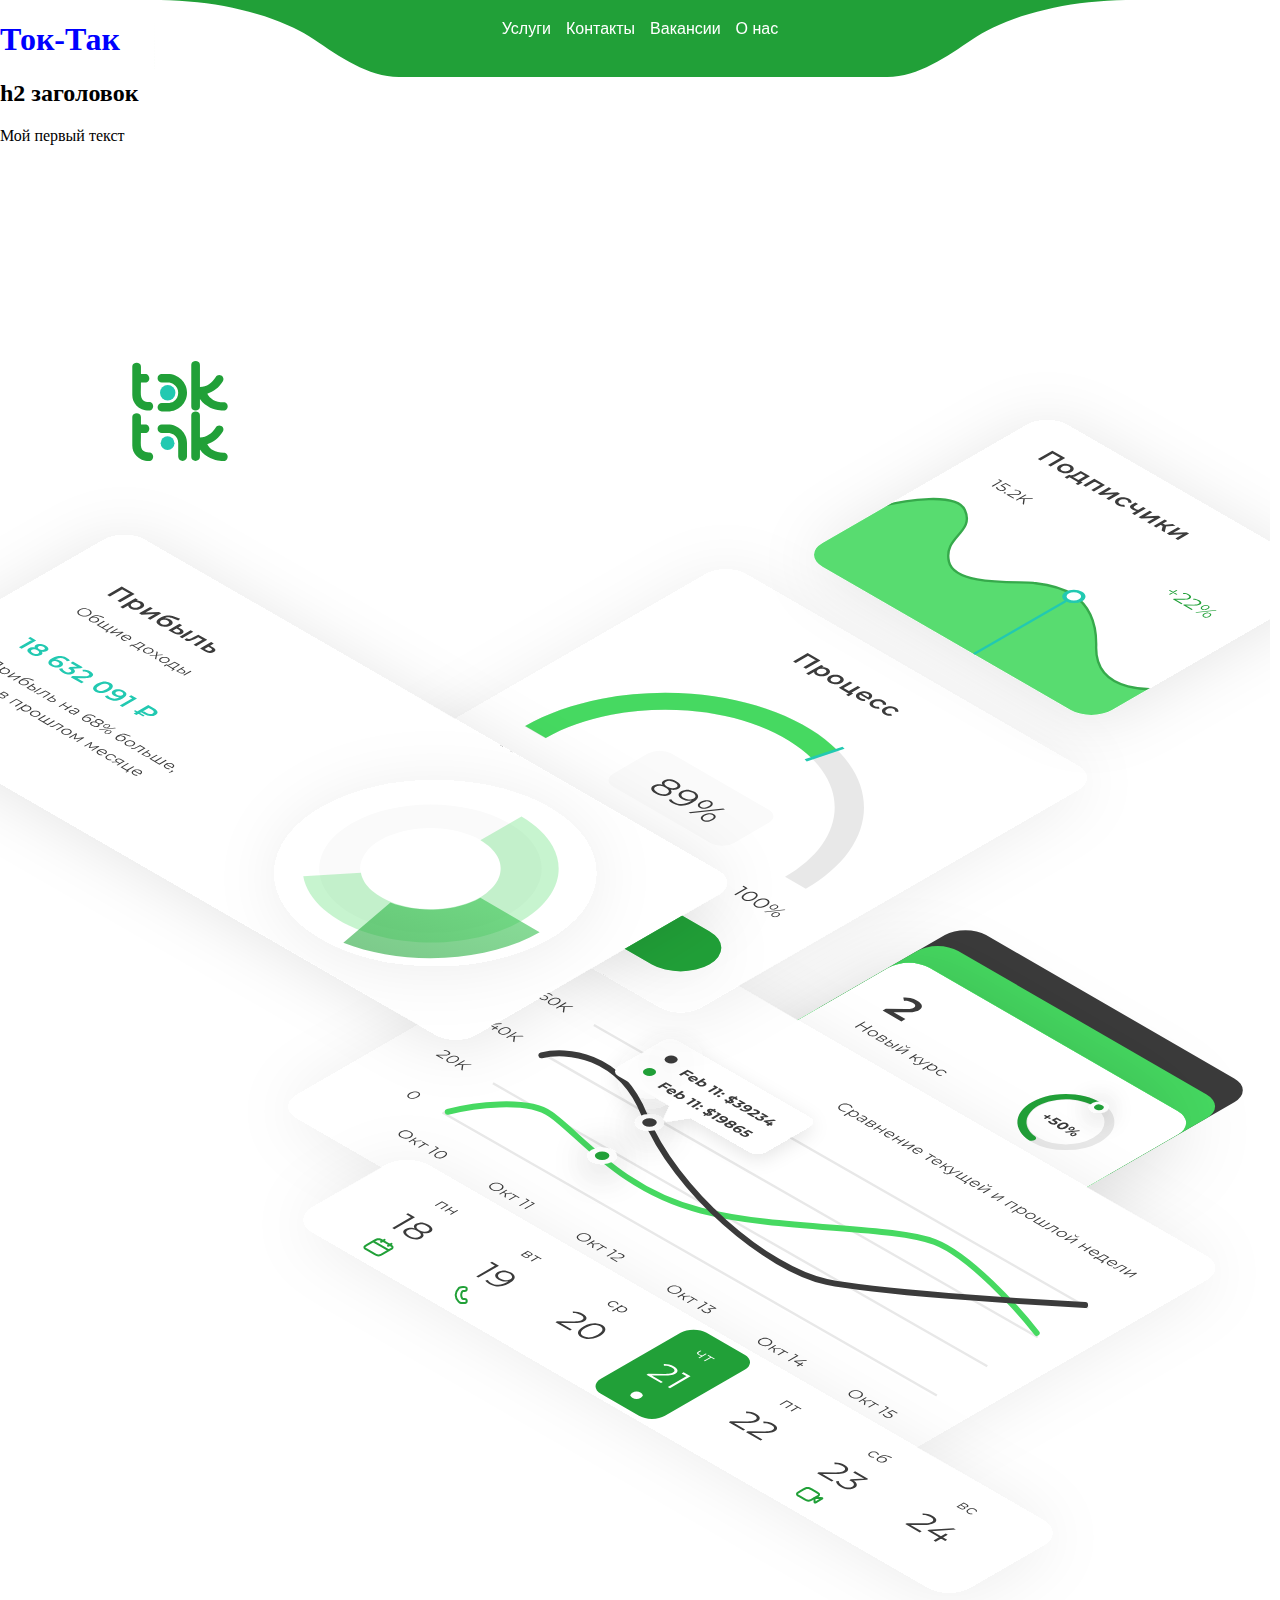
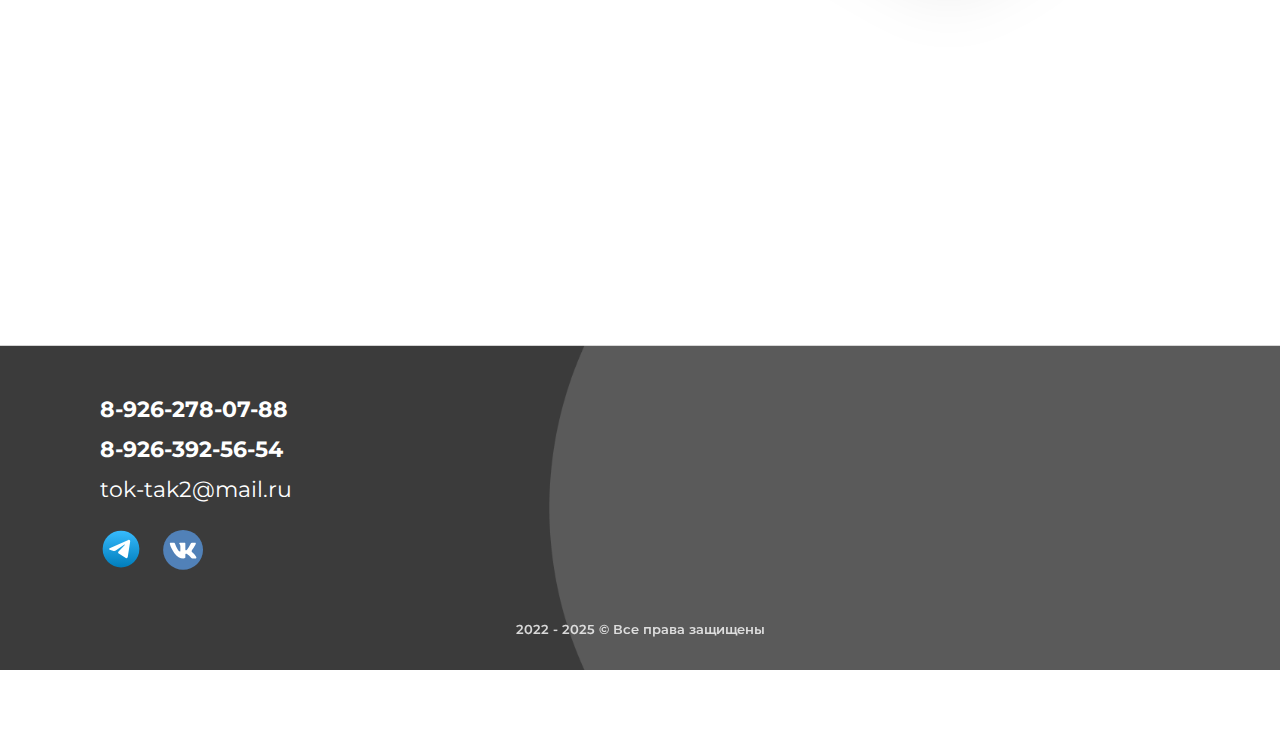
<file: index.html>
<!DOCTYPE html>
<html lang="ru">

<head>
    <title>Ток-Так | Российская ИТ компания</title>
    <meta name="description"
        content="Полный цикл ИТ-услуг: тестирование ПО, разработка программного обеспечения и аутсорсинг IT-специалистов. Внедряем решения под ключ и предоставляем команды для ваших проектов.">
    <meta charset="UTF-8" />
    <meta name="viewport" content="width=device-width" />
    <link rel="stylesheet" href="styles/style.css">
</head>

<body>
    <h1>Ток-Так</h1>
    <h2>h2 заголовок</h2>
    <p>Мой первый текст</p>
    <div class="top-bar">
        <a href="uslugi.html">Услуги</a>
        <a href="">Контакты</a>
        <a href="">Вакансии</a>
        <a href="">О нас</a>
    </div>
    <div class="images">
        <img src="images/2nd year.svg" alt="2nd year" class="two-year">
        <img src="images/income.svg" alt="income" class="income-icon">
        <img src="images/process.svg" alt="process" class="process">
        <img src="images/Profit.svg" alt="Profit" class="Profit-icon">
        <img src="images/subscribers.svg" alt="subscribers" class="subscribers">
        <img src="images/week.svg" alt="week" class="week">
        <img src="images/navigator.svg" alt="navigator" class="navigator-icon">
        <a href="index.html">
            <img src="images/favicon.svg" alt="favicon" class="favicon-icon">
        </a>
    </div>

    <!-- ПОДВАЛ ДОЛЖЕН БЫТЬ ЗДЕСЬ - ПОСЛЕ ВСЕХ ОСНОВНЫХ БЛОКОВ -->
    <footer class="footer">
        <div class="footer-content">
            <img src="images/footer.png" alt="Подвал сайта" class="footer-image">

            <div class="footer-overlay">
                <div class="footer-contacts">
                    <!--<h3>Контакты</h3>-->
                    <p class="phone"><a href="tel:89262780788">8-926-278-07-88</a></p>
                    <p class="phone"><a href="tel:89263925654">8-926-392-56-54</a></p>
                    <p class="email"><a href="mailto:tok-tak2@mail.ru">tok-tak2@mail.ru</a></p>

                    <div class="footer-social">
                        <!-- <h3>Мы в соцсетях</h3> -->
                        <a href="https://t.me/toktak1_bot">
                            <img src="images/telegram.svg" alt="Telegram" class="social-icon">
                        </a>
                        <a href="https://vk.com/toktakpg?from=groups">
                            <img src="images/vk.svg" alt="VK" class="social-icon">
                        </a>
                    </div>
                </div>
            </div>

            <div class="footer-copyright">
                <p>2022 - 2025 © Все права защищены</p>
            </div>
        </div>
    </footer>
    <script>
        window.addEventListener('scroll', function () {
            const navigator = document.querySelector('.navigator-icon');
            const topBarLinks = document.querySelectorAll('.top-bar a');
            const scrollPosition = window.scrollY;

            if (scrollPosition > 100) {
                const opacity = 1 - (scrollPosition - 100) / 300;
                navigator.style.opacity = Math.max(opacity, 0.3);

                // Меняем цвет ссылок на серебристый
                topBarLinks.forEach(link => {
                    link.style.color = '#808080'; // Серебристый цвет
                });
            } else {
                navigator.style.opacity = 1;
                // Возвращаем белый цвет
                topBarLinks.forEach(link => {
                    link.style.color = 'white';
                });
            }
        });
    </script>
</body>
<!-- build -->

</html>
</file>
<file: styles/style.css>
@font-face {
    font-family: 'Montserrat';
    src: url('../fonts/Montserrat-VariableFont_wght.ttf') format('truetype');
    font-weight: 100 900;
    font-style: normal;
}

html {
    overflow-x: hidden;
}

body {
    margin: 0;
    padding: 0;
    overflow-x: hidden;
}

h1 {
    color: blue;
}


.images {
    position: relative;
    margin-bottom: 2200px;
    /* Создаем место для подвала */
}

.favicon-icon {
    transition: all 0.3s ease;
}

.favicon-icon:hover {
    opacity: 0.6;
    transform: scale(0.95); /* Слегка уменьшается */
}

.navigator-icon {
    display: block;
    position: fixed;
    /* Абсолютное позиционирование */
    top: 0px;
    /* 20px от верхнего края */
    left: 50%;
    /* Сдвигаем в центр */
    transform: translateX(-50%);
    /* Корректируем смещение */
    height: auto;
    z-index: 1;
    /* Чтобы была поверх других элементов */
    transition: transform 0.3s ease;
}

.navigator-icon:hover {
    transform: translateX(-50%) scale(1.05);
    /* Сохраняем центрирование */
}

.Profit-icon {
    display: block;
    position: absolute;
    left: -210px;
    top: 315px;
    animation: diagonalFromTopLeft 1s ease-out;
}

@keyframes diagonalFromTopLeft {
    from {
        transform: translate(-100px, -100px);
        /* Влево и вверх */
        opacity: 0;
    }

    to {
        transform: translate(0, 0);
        /* На место */
        opacity: 1;
    }
}

.income-icon {
    display: block;
    position: absolute;
    left: calc(50% - 415px);
    /* 50px левее центра navigator */
    top: 700px;
    /* 100px ниже navigator */
    height: auto;
}

.two-year {
    display: block;
    position: absolute;
    right: 17px;
    top: 730px;
    animation: diagonalFromBottomRight 1s ease-out;
}

@keyframes diagonalFromBottomRight {
    from {
        transform: translate(100px, 100px);
        /* Из правого нижнего угла */
        opacity: 0;
    }

    to {
        transform: translate(0, 0);
        /* На свою позицию */
        opacity: 1;
    }
}

.process {
    display: block;
    position: absolute;
    right: 130px;
    top: 350px;
    animation: diagonalFromTopRight 1s ease-out;
}

@keyframes diagonalFromTopRight {
    from {
        transform: translate(100px, -100px);
        /* Из правого верхнего угла */
        opacity: 0;
    }

    to {
        transform: translate(0, 0);
        /* На свою позицию */
        opacity: 1;
    }
}

.week {
    display: block;
    position: absolute;
    left: 240px;
    top: 940px;
    animation: smoothFloatUp 2.2s ease-out;
}

@keyframes smoothFloatUp {
    from {
        transform: translateY(150px) scale(0.9);
        opacity: 0;
    }

    to {
        transform: translateY(0) scale(1);
        opacity: 1;
    }
}

.subscribers {
    display: block;
    position: absolute;
    right: 10px;
    top: 200px;
    animation: diagonalFromTopRight 1s ease-out;
}


.favicon-icon {
    display: block;
    position: absolute;
    left: 130px;
    top: 200px;
}

.top-bar {
    display: flex;
    justify-content: center;
    gap: 15px;
    padding: 20px 0;
    background-color: transparent;
    position: fixed;
    /* Меняем relative на fixed */
    top: 0;
    /* Прижимаем к верху */
    left: 0;
    width: 100%;
    z-index: 1000;
    /* Увеличиваем z-index */
}

.top-bar a {
    text-decoration: none;
    color: white;
    font-weight: 500;
    font-size: 16px;
    font-family: 'Segoe UI', sans-serif;

    transition: color 0.3s ease;
    text-align: center;
    cursor: pointer;
}

.top-bar a:hover {
    color: #f0f0f0;
    /* Легкое изменение цвета текста */
}


.footer {
    position: relative;
    width: 100%;
    margin-bottom: 0px;
    padding-bottom: 0px;
    margin-top: -400px;
    background-color: #f0f0f0;
    bottom: 0;
    overflow: hidden;
    /* Обрезает выходящие за границы части */
}

.footer-image {
    display: block;
    width: 110%;
    /* Растягиваем картинку */
    height: auto;
    margin-left: -5%;
    /* Сдвигаем влево на 25% */
    margin-right: -5%;
    /* Сдвигаем вправо на 25% */
}

.footer-content {
    position: relative;
}

.footer-overlay {
    position: absolute;
    top: 40%;
    /* Чуть выше середины */
    left: 100px;
    /* Сдвигаем в левую часть */
    transform: translateY(-50%);
    color: white;
    text-align: left;
    font-family: "Montserrat", sans-serif;

    font-size: 22px;
}

.footer-contacts p,
.footer-social a {
    color: white;
    text-decoration: none;
}

.footer-social a:hover {
    color: #f0f0f0;
}

.footer-copyright {
    position: absolute;
    bottom: 20px;
    left: 50%;
    transform: translateX(-50%);
    color: white;
    font-family: "Montserrat", sans-serif;
    font-size: 13px;
    text-align: center;
    font-weight: 600;
    opacity: 0.8;
}

.footer-contacts .phone {
    margin-bottom: -9px; /* Малый отступ между телефонами */
    font-weight: bold !important;
}

.footer-contacts .phone a {
    color: inherit;
    text-decoration: none;
}

.footer-contacts .phone a:hover {
    color: inherit;
    text-decoration: underline; /* Опционально */
}

.footer-contacts .email {
    font-weight: normal !important;
    margin-bottom: 25px; /* Добавьте отступ после почты */
}

.footer-contacts .email a {
    color: inherit;
    text-decoration: none;
}

.footer-contacts .email a:hover {
    color: inherit;
    text-decoration: underline; /* Опционально */
}

.social-icon {
    width: 32px;
    height: 32px;
    margin-right: 15px;
    transition: transform 0.3s ease;
}

a[href*="telegram"] .social-icon,
a[href*="t.me"] .social-icon {
    width: 42px;
    height: 42px;
}

a[href*="vk.com"] .social-icon,
a[href*="vkontakte"] .social-icon {
    width: 40px;
    height: 40px;
}

.social-icon:hover {
    transform: scale(1.1);
}

/* СТИЛИ ДЛЯ ТЕЛЕФОНОВ И ПОЧТЫ В ПОДВАЛЕ */
.footer-contacts .phone {
    margin-bottom: -9px;
    font-weight: bold !important;
}

.footer-contacts .phone a {
    color: inherit;
    text-decoration: none;
}

.footer-contacts .phone a:hover {
    color: inherit;
    text-decoration: underline;
}

.footer-contacts .email {
    font-weight: normal !important;
    margin-bottom: 25px;
}

.footer-contacts .email a {
    color: inherit;
    text-decoration: none;
}

.footer-contacts .email a:hover {
    color: inherit;
    text-decoration: underline;
}
</file>
